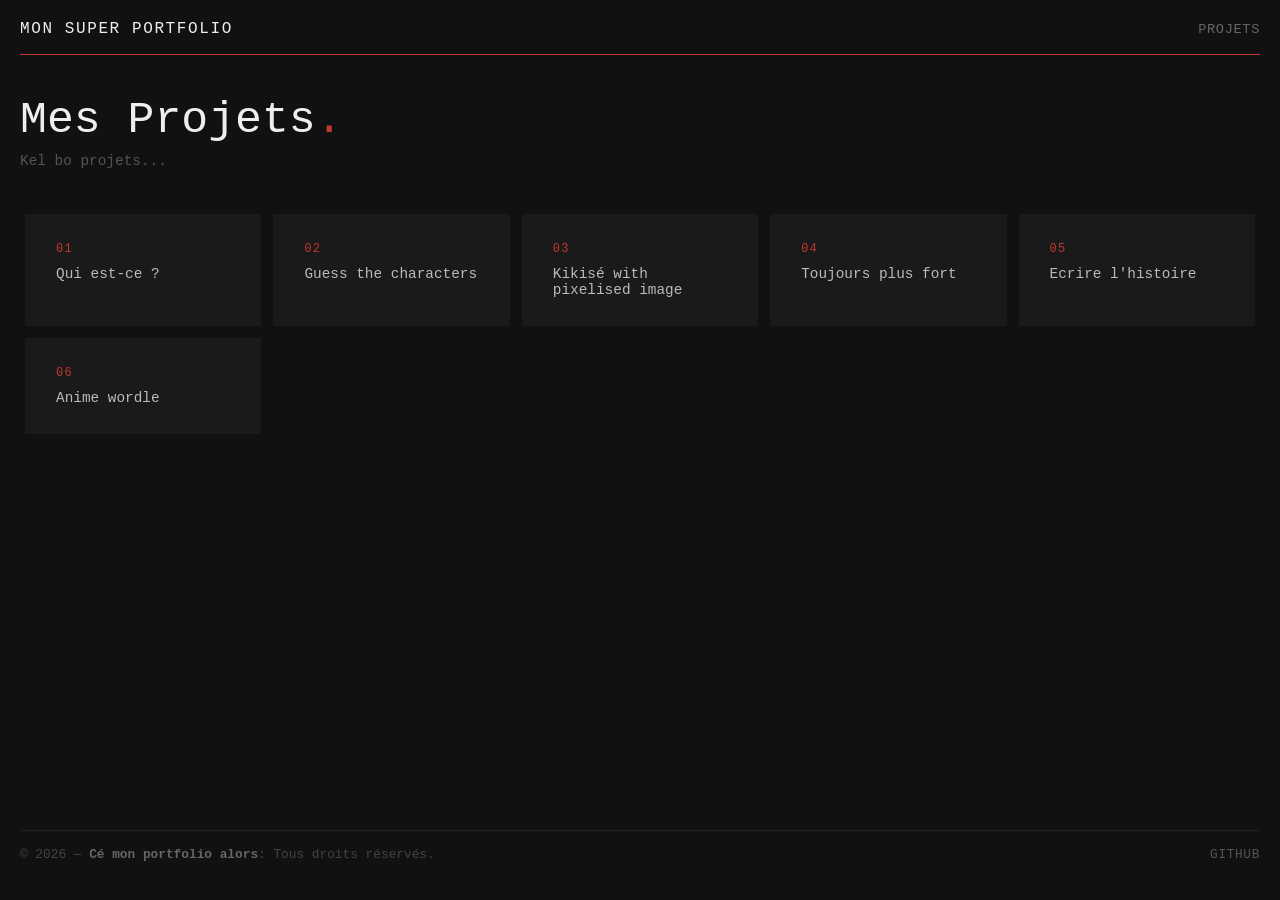
<file: index.html>
<!DOCTYPE html>
<html lang="fr">
<head>
    <meta charset="UTF-8">
    <meta name="viewport" content="width=device-width, initial-scale=1.0">
    <title>PORTFOLIO</title>
    <link rel="stylesheet" href="style.css">
    <link rel="icon" href="../images/icon.webp">
</head>
<body>

    <!-- HEADER -->
    <header>
        <a href="#" class="header-logo">Mon SUPER portfolio</a>
        <nav>
            <a href="#">Projets</a>
        </nav>
    </header>

    <!-- CONTENU PRINCIPAL -->
    <main>
        <h1 class="page-title">Mes Projets<span class="dot">.</span></h1>
        <p class="page-subtitle">Kel bo projets...</p>

        <div class="projets-grid">

            <!-- ICI APPARAÎTRONT TES SUPERS PROJETS -->
             <div class="projet" id="qui-est-ce">
                <div class="projet-num">01</div>
                <p>Qui est-ce ?</p>
            </div>
            
            <div class="projet" id="guess-the-character">
                <div class="projet-num">02</div>
                <p>Guess the characters</p>
            </div>

            <div class="projet" id="kikise-with-pixelised-image">
                <div class="projet-num">03</div>
                <p>Kikisé with pixelised image</p>
            </div>

            <div class="projet" id="toujours-plus-fort">
                <div class="projet-num">04</div>
                <p>Toujours plus fort</p>
            </div>

            <div class="projet" id="histoire">
                <div class="projet-num">05</div>
                <p>Ecrire l'histoire</p>
            </div>

            <div class="projet" id="wordle">
                <div class="projet-num">06</div>
                <p>Anime wordle</p>
            </div>


        </div>
    </main>

    <!-- FOOTER -->
    <footer>
        <p class="footer-copy">&copy; 2026 — <strong>Cé mon portfolio alors</strong>: Tous droits réservés.</p>
        <div class="footer-links">
            <a href="https://github.com/SpeedPesto">GitHub</a>
        </div>
    </footer>

    <script src="script.js"></script>

</body>
</html>
</file>
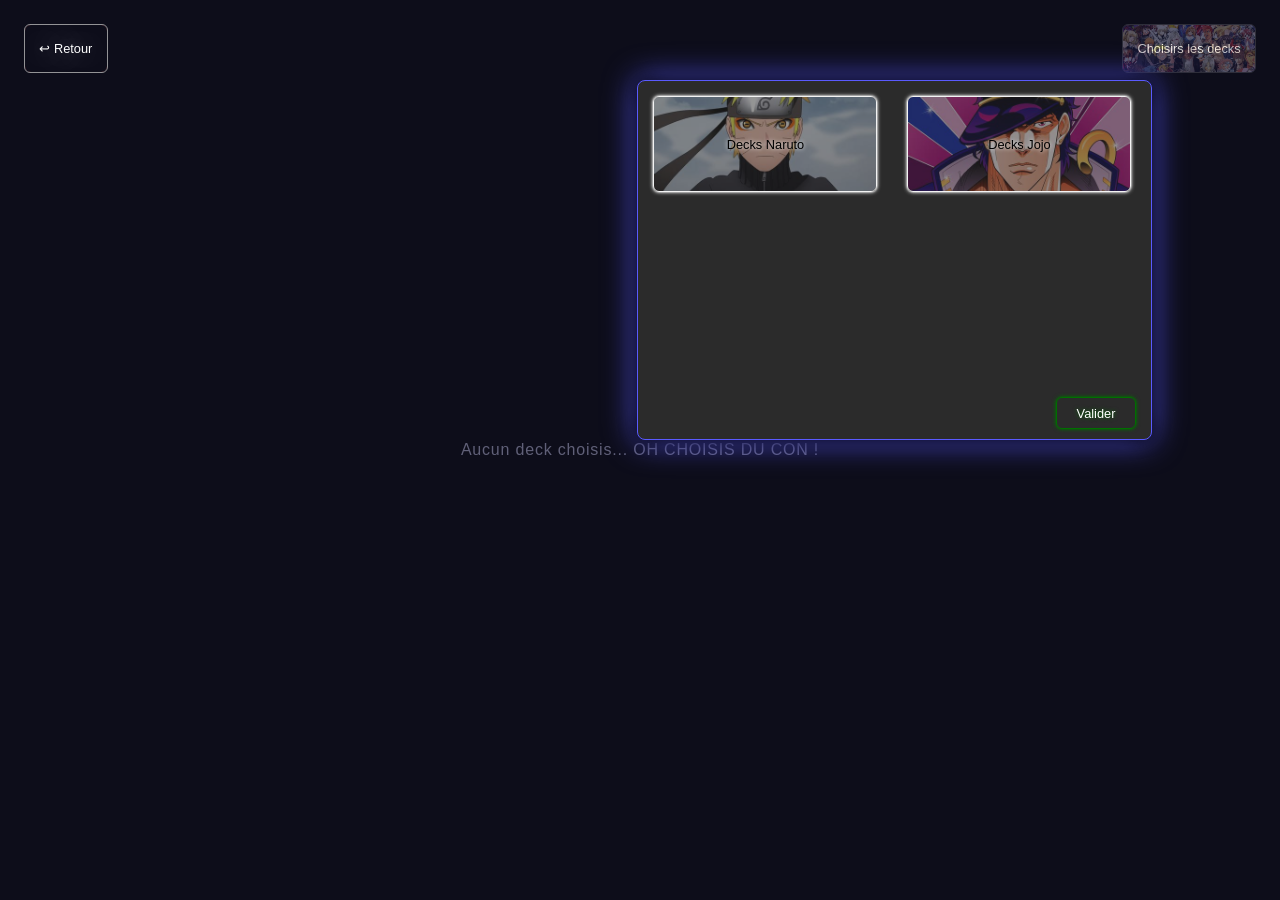
<file: anime wordle/index.html>
<!DOCTYPE html>
<html lang="fr">
<head>
    <meta charset="UTF-8">
    <meta name="viewport" content="width=device-width, initial-scale=1.0">
    <title>Anime wordle</title>
    <link rel="stylesheet" href="style.css">
    <link rel="stylesheet" href="../communs_styles/back_style.css">
    <link rel="stylesheet" href="../communs_styles/decks_style.css">
    <link rel="stylesheet" href="../communs_styles/loader.css">
    <link rel="stylesheet" href="../communs_styles/rules_reveal_refresh.css">
</head>
<body>

    <!----------------BACK----------------->
    <button id="back">↩ Retour</button>
    <!----------------BACK----------------->

    <!----------------DECKS----------------->
    <button id="decks">Choisirs les decks</button>

    <div id="deck-container">
        <button id="naruto-decks">Decks Naruto</button>
        <button id="jojo-decks">Decks Jojo</button>

        <button id="validate">Valider</button>

         <!--PERSONNAGES DE NARUTO-->
        <button id="naruto-classic" class="character">Classics Characters</button>
        <button id="naruto-7epeistes" class="character">7 épéistes Characters</button>
        <button id="naruto-pain" class="character">Pain Characters</button>
        <button id="naruto-bidjus-et-invocations" class="character">Bidju & Invocation</button>
        <button id="naruto-quator" class="character">Quator Characters</button>

        <!--PERSONNAGES DE JOJO-->
        <button id="jojo-characters" class="character">Personnages</button>
        <button id="jojo-stands" class="character">Stands</button>

        <button id="retour" class="retour">✘</button>
    </div>
    <!----------------DECKS----------------->


    <div id="game-board">

        <!--REVEAL BUTTON-->
        <button id="reveal-btn">reveal</button>
        <!--REVEAL BUTTON-->

        <!--RULES BUTTON-->
        <button id="rules-btn">règles</button>
        <div id="rules-container">
            <h2>Règles du jeu :</h2>
            <p></p>

            <p>Le but est de deviner le bon personnage</p>
            <p>tu écris le nom d'un personnage et ça te renvoie le nombre de lettres: bien placés, mal placés ou incorrects.</p>
            <p>tu as 6 essais pour trouver le personnage</p>

            <span>tellement cool le jeu qu'il propose des règles :)</span>
        </div>
        <!--RULES BUTTON-->

        <!--REFRESH BUTTON-->
        <button id="refresh-btn">refresh</button>
        <!--REFRESH BUTTON-->


        <div id="world-container">

        </div>

        <div id="keyboard-container">
            <button id="a" class="keyboard-button">A</button>
            <button id="z" class="keyboard-button">Z</button>
            <button id="e" class="keyboard-button">E</button>
            <button id="r" class="keyboard-button">R</button>
            <button id="t" class="keyboard-button">T</button>
            <button id="y" class="keyboard-button">Y</button>
            <button id="u" class="keyboard-button">U</button>
            <button id="i" class="keyboard-button">I</button>
            <button id="o" class="keyboard-button">O</button>
            <button id="p" class="keyboard-button">P</button>
            <button id="q" class="keyboard-button">Q</button>
            <button id="s" class="keyboard-button">S</button>
            <button id="d" class="keyboard-button">D</button>
            <button id="f" class="keyboard-button">F</button>
            <button id="g" class="keyboard-button">G</button>
            <button id="h" class="keyboard-button">H</button>
            <button id="j" class="keyboard-button">J</button>
            <button id="k" class="keyboard-button">K</button>
            <button id="l" class="keyboard-button">L</button>
            <button id="m" class="keyboard-button">M</button>
            <button id="w" class="keyboard-button">W</button>
            <button id="x" class="keyboard-button">X</button>

            <button id="space" class="keyboard-button">Space</button>
            <button id="enter" class="keyboard-button">Enter</button>
            <button id="c" class="keyboard-button">C</button>
            <button id="v" class="keyboard-button">V</button>
            <button id="b" class="keyboard-button">B</button>
            <button id="n" class="keyboard-button">N</button>
            <button id="backspace" class="keyboard-button">Backspace</button>
        </div>
    </div>

    <script src="../anime_characters/characters_loader.js"></script>
    <script src="script.js"></script>
    <script src="../communs_scripts/decks.js"></script>
    <script src="../communs_scripts/back.js"></script>
    <script src="../communs_scripts/rules_reveal_refresh.js"></script>
</body>
</html>
</file>
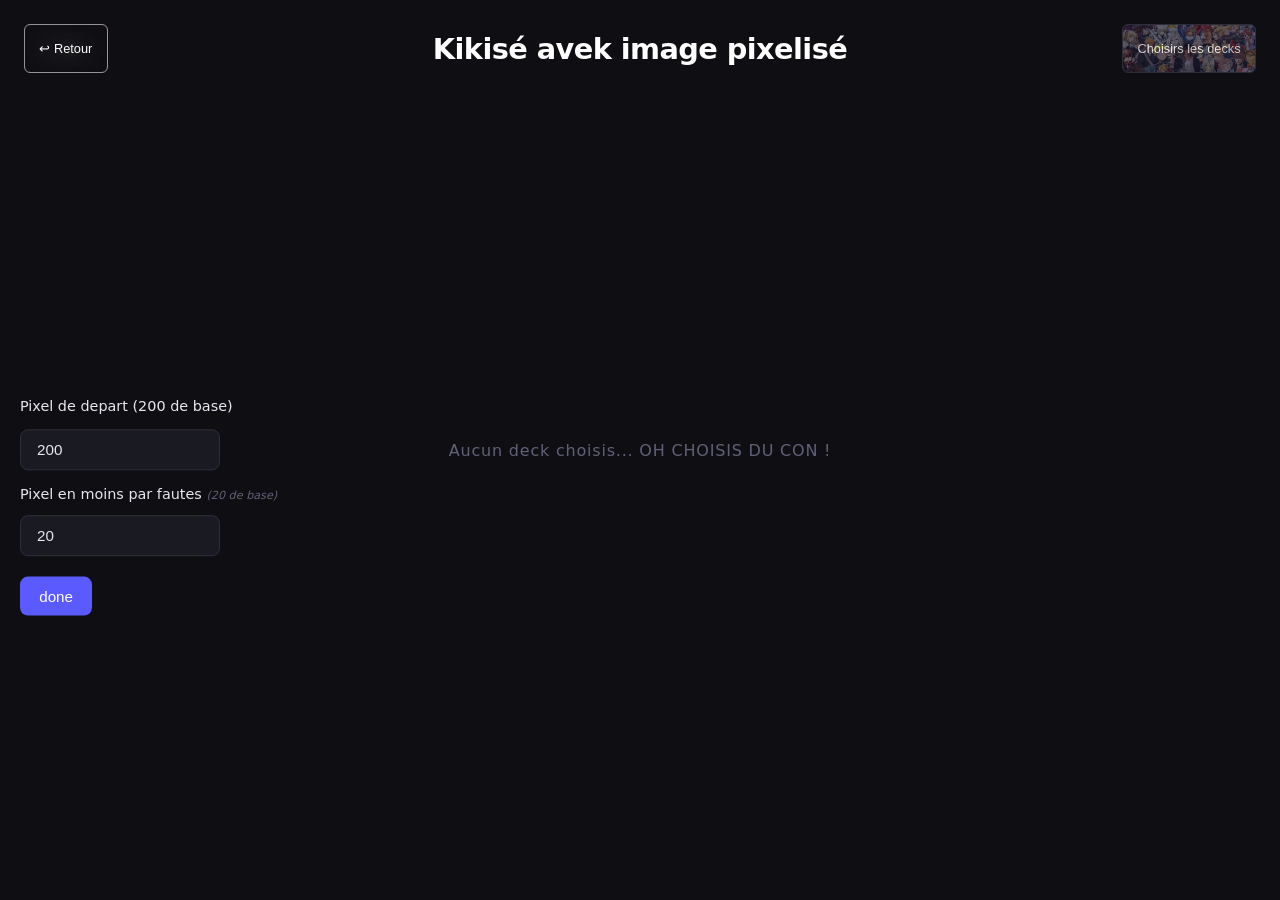
<file: guess the character with pixelised image/index.html>
<!DOCTYPE html>
<html lang="fr">
<head>
    <meta charset="UTF-8">
    <meta name="viewport" content="width=device-width, initial-scale=1.0">
    <title>Document</title>
    <link rel="stylesheet" href="style.css">
    <link rel="stylesheet" href="../communs_styles/back_style.css">
    <link rel="stylesheet" href="../communs_styles/decks_style.css">
    <link rel="stylesheet" href="../communs_styles/loader.css">
</head>
<body>
    <h1>Kikisé avek image pixelisé</h1>

    <!----------------BACK----------------->
    <button id="back">↩ Retour</button>
    <!----------------BACK----------------->

    <!----------------DECKS----------------->
    <button id="decks">Choisirs les decks</button>

    <div id="deck-container">
        <button id="naruto-decks">Decks Naruto</button>
        <button id="jojo-decks">Decks Jojo</button>

        <button id="validate">Valider</button>

         <!--PERSONNAGES DE NARUTO-->
        <button id="naruto-classic" class="character">Classics Characters</button>
        <button id="naruto-7epeistes" class="character">7 épéistes Characters</button>
        <button id="naruto-pain" class="character">Pain Characters</button>
        <button id="naruto-bidjus-et-invocations" class="character">Bidju & Invocation</button>
        <button id="naruto-quator" class="character">Quator Characters</button>

        <!--PERSONNAGES DE JOJO-->
        <button id="jojo-characters" class="character">Personnages</button>
        <button id="jojo-stands" class="character">Stands</button>

        <button id="retour" class="retour">✘</button>
    </div>
    <!----------------DECKS----------------->

    <p id="start-pixel-p">Pixel de depart <span>(200 de base)</span class="info"></p>
    <input id="start-pixel-input" type="number" min="1" max="500" value="200">
    <p id="pixel-per-fautes-p">Pixel en moins par fautes <span class="info">(20 de base)</span></p>
    <input id="pixel-per-fautes-input" type="number" min="1" max="100" value="20">
    <button id="done">done</button>

    <div id="game-board">

        <button id="refresh-button">refresh</button> <!--Genere un nouveau personnage-->

        <div id="image-container">
            <img alt="" id="pixelated-image">

            <div class="guess-row">
                <div id="autocomplete-section">
                    <input type="text" id="guess-input" placeholder="Devinez le personnage..." autocomplete="off">
                    <div id="dd"></div>
                </div>
                <button id="guess-button">Devinez</button>
            </div>
        </div>

        <div id="result">
            <!--ici apparaitra l'historique des devinettes-->
            <h1 id="historique-title">Historique des devinettes | attemps : 0</h1>

            <div id="historique-container"></div>
        </div>
    </div>

    <script src="../communs_scripts/back.js"></script>
    <script src="../anime_characters/characters_loader.js"></script>
    <script src="script.js"></script>
    <script src="../communs_scripts/decks.js"></script>
</body>
</html>
</file>
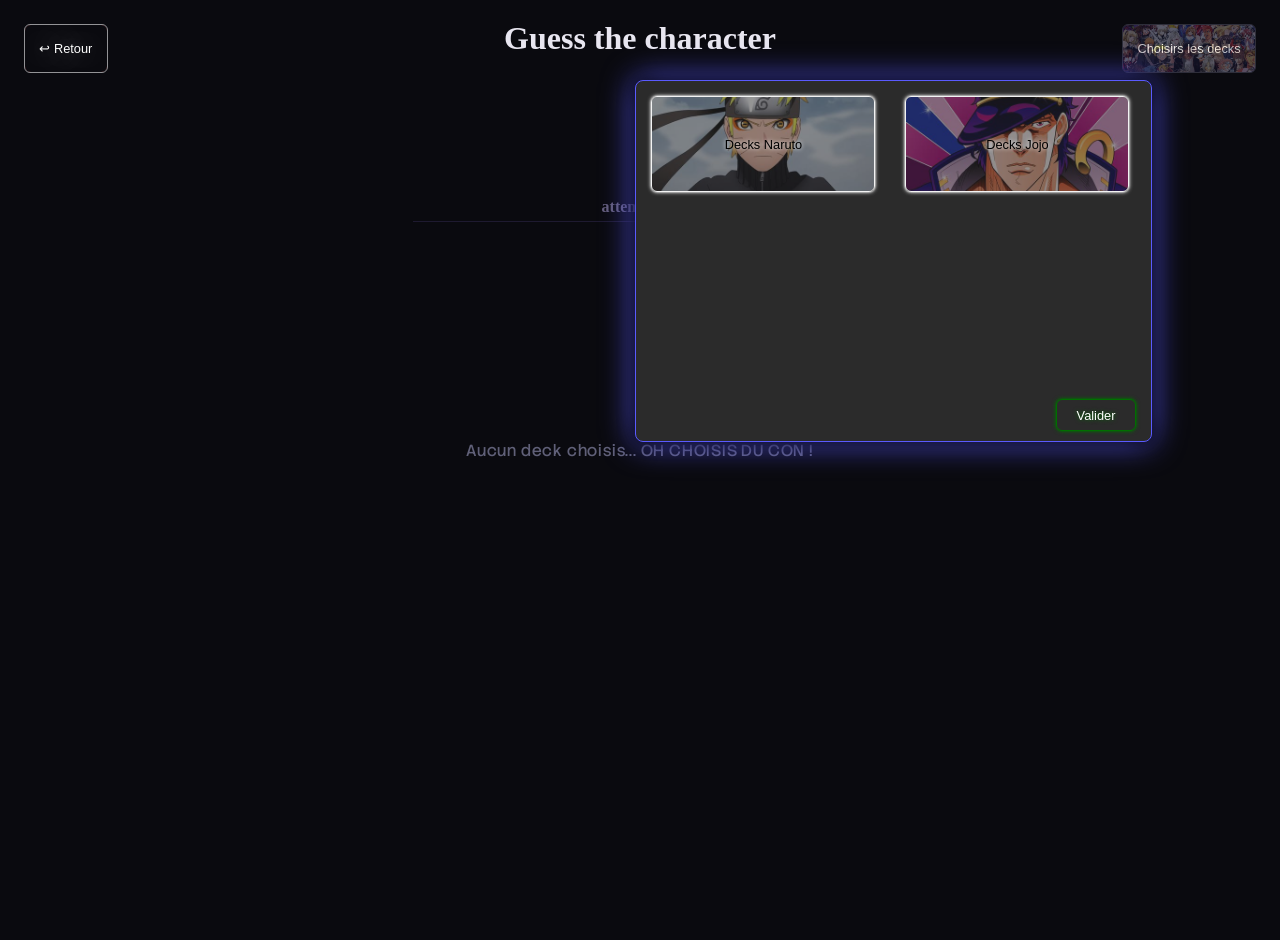
<file: guess the character/index.html>
<!DOCTYPE html>
<html lang="fr">
<head>
  <meta charset="UTF-8">
  <title>Guess the character</title>
  <link rel="stylesheet" href="style.css">
  <link rel="stylesheet" href="../communs_styles/back_style.css">
  <link rel="stylesheet" href="../communs_styles/decks_style.css">
  <link rel="stylesheet" href="../communs_styles/loader.css">
  <link rel="stylesheet" href="../communs_styles/rules_reveal_refresh.css">
</head>
<body>

  <h1>Guess the character</h1>

  <!----------------BACK----------------->
    <button id="back">↩ Retour</button>
    <!----------------BACK----------------->

    <!----------------DECKS----------------->
    <button id="decks">Choisirs les decks</button>

    <div id="deck-container">
        <button id="naruto-decks">Decks Naruto</button>
        <button id="jojo-decks">Decks Jojo</button>

        <button id="validate">Valider</button>

         <!--PERSONNAGES DE NARUTO-->
        <button id="naruto-classic" class="character">Classics Characters</button>
        <button id="naruto-7epeistes" class="character">7 épéistes Characters</button>
        <button id="naruto-pain" class="character">Pain Characters</button>
        <button id="naruto-bidjus-et-invocations" class="character">Bidju & Invocation</button>
        <button id="naruto-quator" class="character">Quator Characters</button>

        <!--PERSONNAGES DE JOJO-->
        <button id="jojo-characters" class="character">Personnages</button>
        <button id="jojo-stands" class="character">Stands</button>

        <button id="retour" class="retour">✘</button>
    </div>
    <!----------------DECKS----------------->

  <div id="game-board">

    <!--REVEAL BUTTON-->
    <button id="reveal-btn">reveal</button>
    <!--REVEAL BUTTON-->

    <!--RULES BUTTON-->
    <button id="rules-btn">règles</button>
    <div id="rules-container">
      <h2>Règles du jeu :</h2>
      <p></p>

      <p>Le but est de deviner le bon perso</p>
      <p>Tu proposes un personnage et ça te renvoie des couleurs pour t’aider à trouver le bon.</p>

      <p>Règles des couleurs :</p>

      <p>🟧 Orange : au moins une information est correcte (mais pas tout est juste)</p>
      <p>🟥 Rouge : aucune information n’est correcte</p>
      <p>🟩 Vert : information totalement correcte</p>
      <p>🟦 Bleu : la valeur est trop basse</p>
      <p>(yapadémojisrose) Rose : la valeur est trop haute</p>

      <span>tellement cool le jeu qu'il propose des règles :)</span>
    </div>
    <!--RULES BUTTON-->

    <!--REFRESH BUTTON-->
    <button id="refresh-btn">refresh</button>
    <!--REFRESH BUTTON-->

    <div id="input-section">


      <div id="autocomplete-section">
        <input type="text" id="character-input" placeholder="Entrez le nom du personnage..." autocomplete="off">
        <div id="dd"></div>
      </div>


      <button id="submit-btn">Soumettre</button>

      
    </div>

  </div>

  <h1 id="attemps">attempts: 0</h1>

  <div id="submit-characters">
      <!-- Les personnages soumis par les utilisateurs seront affichés ici -->
  </div>

  <script src="../anime_characters/characters_loader.js"></script>
  <script src="script.js"></script>
  <script src="../communs_scripts/decks.js"></script>
  <script src="../communs_scripts/back.js"></script>
  <script src="../communs_scripts/rules_reveal_refresh.js"></script>
</body>
</html>
</file>
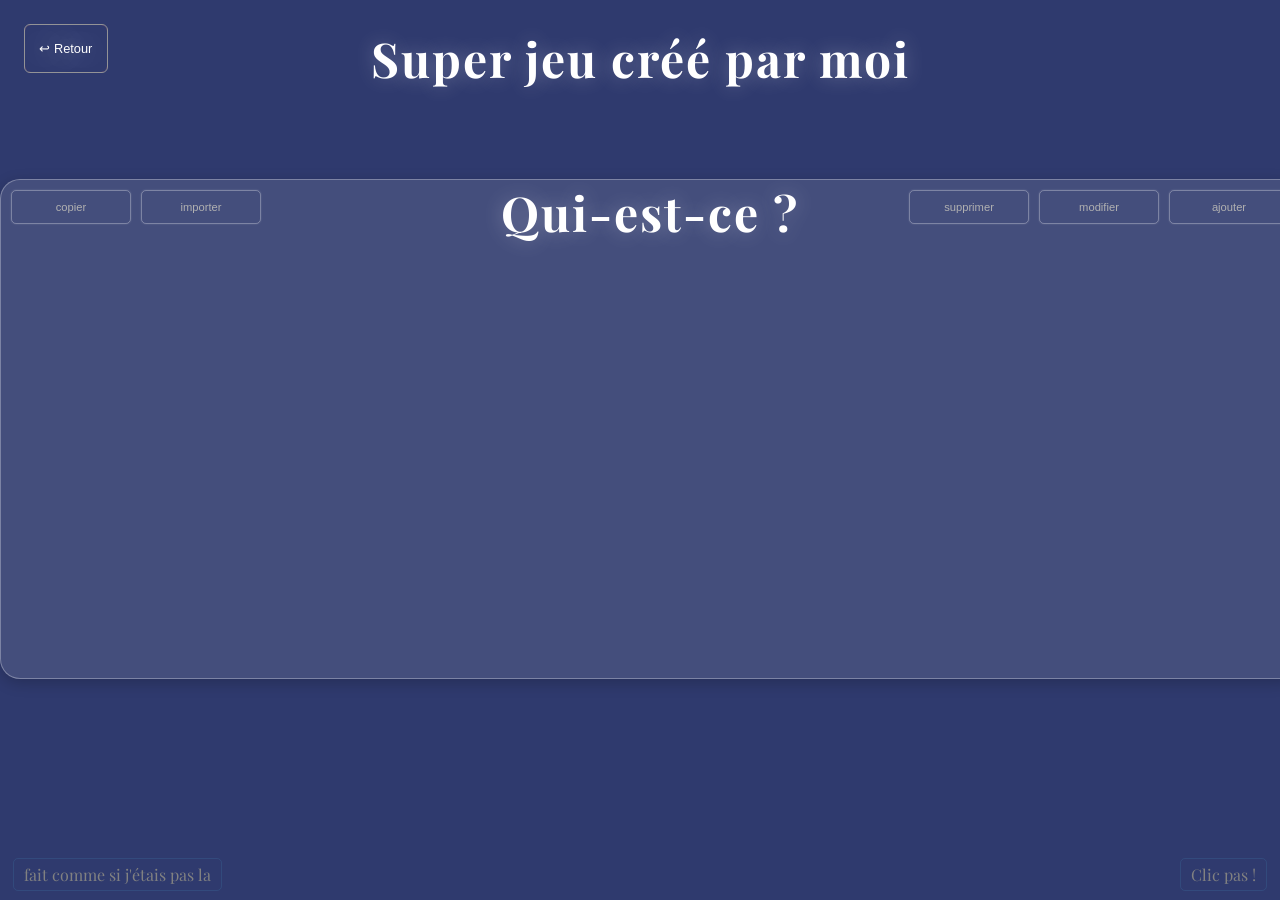
<file: qui-est-ce/index.html>
<!DOCTYPE html>
<html lang="fr">
<head>
    <meta charset="UTF-8">
    <meta name="viewport" content="width=device-width, initial-scale=1.0">
    <title>Qui-est-ce ?</title>
    <link rel="stylesheet" href="style.css">
    <link rel="stylesheet" href="../communs_styles/back_style.css">
</head>
<body>
    <h1 id="h1">Super jeu créé par moi</h1>
    <a id="clic" href="https://cornhub.website/">Clic pas !</a>
    <a id="fait" href="https://www.youtube.com/watch?v=dQw4w9WgXcQ&pp=ygUIcmlja3JvbGw%3D">fait comme si j'étais pas la</a>

    <!----------------BACK----------------->
    <button id="back">↩ Retour</button>
    <!----------------BACK----------------->

    <div id="container">
        <input type="file" id="imageInput" accept="image/*" multiple style="display: none;">
        <button class="mod" id="ajouter"> <p>ajouter</p> </button>
        <button class="mod" id="modifier"> <p>modifier</p> </button>

        <button class="mod" id="supprimer"> <p>supprimer</p> </button>

        <button class="mod" id="copier"> <p>copier</p> </button>
        <button class="mod" id="importer"> <p>importer</p> </button>

        <h1 id="title">Qui-est-ce ?</h1>

        <div id="cards">
            <!-- Les cartes seront générées ici -->
        </div>

    </div>

    <script src="../communs_scripts/back.js"></script>
    <script src="scipt.js"></script>
</body>
</html>
</file>
<file: style.css>
* {
    margin: 0;
    padding: 0;
    box-sizing: border-box;
}

body {
    font-family: 'Courier New', monospace;
    background: #111;
    min-height: 100vh;
    color: #eee;
    padding: 20px;
}

main {
    height: 75vh;
}

header {
    display: flex;
    justify-content: space-between;
    align-items: center;
    padding-bottom: 16px;
    border-bottom: 1px solid #c0392b;
    margin-bottom: 40px;
}

.header-logo {
    color: #eee;
    text-decoration: none;
    font-size: 1rem;
    letter-spacing: 0.1em;
    text-transform: uppercase;
}

nav {
    display: flex;
    gap: 24px;
}

nav a {
    color: #666;
    text-decoration: none;
    font-size: 0.85rem;
    text-transform: uppercase;
    letter-spacing: 0.05em;
    transition: color 0.2s;
}

nav a:hover { color: #c0392b; }

.nav-contact { color: #c0392b !important; }

.page-title {
    font-size: 2.8rem;
    font-weight: normal;
    color: #eee;
    margin-bottom: 8px;
}

.dot { color: #c0392b; }

.page-subtitle {
    color: #555;
    font-size: 0.9rem;
    margin-bottom: 40px;
}

.projets-grid {
    display: grid;
    grid-template-columns: repeat(auto-fill, minmax(240px, 1fr));
    gap: 2px;
}

.projet {
    background: #1a1a1a;
    padding: 28px;
    margin: 5px;
    border-left: 3px solid transparent;
    transition: border-color 0.2s, background 0.2s;
    cursor: pointer;
}

.projet:hover {
    border-left-color: #c0392b;
    background: #1e1e1e;
}

.projet-num {
    font-size: 0.75rem;
    color: #c0392b;
    letter-spacing: 0.1em;
    margin-bottom: 10px;
}

.projet p { color: #bbb; font-size: 0.9rem; }

footer {
    margin-top: 60px;
    padding-top: 16px;
    border-top: 1px solid #222;
    display: flex;
    justify-content: space-between;
    align-items: center;
    flex-wrap: wrap;
    gap: 12px;
}

.footer-copy { color: #444; font-size: 0.8rem; }
.footer-copy strong { color: #666; }

.footer-links { display: flex; gap: 20px; }

.footer-links a {
    color: #555;
    text-decoration: none;
    font-size: 0.8rem;
    text-transform: uppercase;
    letter-spacing: 0.05em;
    transition: color 0.2s;
}

.footer-links a:hover { color: #c0392b; }

.footer-pulse {
    display: flex;
    align-items: center;
    gap: 8px;
    font-size: 0.8rem;
    color: #555;
}

.pulse-dot {
    width: 7px;
    height: 7px;
    background: #c0392b;
    border-radius: 50%;
    animation: pulse 2s infinite;
}

@keyframes pulse {
    0%, 100% { opacity: 1; }
    50% { opacity: 0.3; }
}
</file>
<file: anime wordle/style.css>
* {
    margin: 0;
    padding: 0;
    box-sizing: border-box;
}

body {
    font-family: 'Arial', sans-serif;
    background-color: #0D0D1A;
    display: flex;
    flex-direction: column;
    align-items: center;
    justify-content: center;
    min-height: 100vh;
}

#game-board {
    display: flex;
    align-items: center;
    justify-content: center;
    flex-direction: column;
    position: relative;
}

#world-container {
    display: flex;
    flex-direction: column;
    align-items: start;

    margin-bottom: 20px;
    border-radius: 10px;

    padding: 20px;
}

.ligne {
    display: flex;
    flex-direction: row;
    align-items: start;
    gap: 5px;
    margin-bottom: 10px;

    background-color: #cecece00;
}

.character-number {
    width: 60px;
    height: 60px;
    border: 1px solid #e945603a ;
    display: flex;
    align-items: center;
    justify-content: center;
    font-size: 24px;
    font-weight: bold;
    color: #fff;
    border-radius: 10px;
}

.letter-box {
    width: 60px;
    height: 60px;
    border: 1px solid #e945608a ;
    display: flex;
    align-items: center;
    justify-content: center;
    font-size: 24px;
    font-weight: bold;
    color: #fff;
    border-radius: 10px;
    background-color: #1a1a2e69;
    transform: scale(0.95);
}

.letter-box.current {
    border: 2px solid #e94560b6;
    background-color: #1A1A2E;
    transform: scale(1);
}

.letter-box.correct {
    background-color: #4caf4f;
    border: none;
}

.letter-box.misplaced {
    background-color: #b1ae00;
    border: none;
}

.letter-box.false {
    background-color: #6e6e6ec7;
    border: none;
}

.letter-box.good-letter {
    border: 2px solid #e945608a ;
    background-color: #1a1a2e69;
}

#keyboard-container {
    display: flex;
    flex-direction: row;
    align-items: center;
    justify-content: center;
    gap: 10px;
    max-width: 800px;
    flex-wrap: wrap;
}

.keyboard-button {
    width: 60px;
    height: 60px;
    border: 1px solid #e94560b6;
    background-color: #1a1a2e69;
    display: flex;
    align-items: center;
    justify-content: center;
    font-size: 18px;
    font-weight: bold;
    color: #fff;
    border-radius: 5px;
    cursor: pointer;
}

.keyboard-button:hover {
    background-color: #1a1a2e;
}

#space {
    width: 100px;
}

#backspace {
    width: 150px;
}

#enter {
    width: 100px;
}
</file>
<file: communs_styles/back_style.css>
#back {
  background-color: transparent;
  border: 1px solid #939396;
  color: #ffffff;
  font-size: 0.8rem;
  text-shadow: 0 0 32px #ffffff;
  padding: 1rem 0.9rem;
  border-radius: 6px;
  cursor: pointer;
  transition: border-color 0.4s, color 0.3, background-color 0.3s ease, text-shadow 0.2s ease;
  position: absolute;
  top: 1.5rem;
  left: 1.5rem;
  overflow: hidden;
}

#back:hover {
  color: #cf6060;
  border-color: #cf6060;
  text-shadow: 0 0 64px #ffffff;
}

#back::after {
    content: '';
    position: absolute;
    inset: 0;
    border-radius: inherit;
    padding: 1px;
    background: conic-gradient(from 0deg, #ff5a5a var(--angle), transparent var(--angle));
    box-shadow: 0 0 32px #ff5a5a, 0 0 64px #ff5a5a;
    -webkit-mask: linear-gradient(#fff 0 0) content-box, linear-gradient(#fff 0 0);
    -webkit-mask-composite: xor;
    mask-composite: exclude;
    --angle: 0deg;
    z-index: 2;
    transition: none;
}

#back:hover::after {
    animation: draw-border 0.3s linear forwards;
}

@property --angle {
    syntax: '<angle>';
    initial-value: 0deg;
    inherits: false;
}

@keyframes draw-border {
    from { --angle: 0deg; }
    to   { --angle: 360deg; }
}

#back > * {
    position: relative;
    z-index: 3;
}
</file>
<file: communs_styles/decks_style.css>
#decks {
  background-color: #5a5aff1a;
  border: 1px solid #2e2e3a;
  color: #ffffff;
  font-size: 0.8rem;
  text-shadow: 0 0 32px #ffffff;
  padding: 1rem 0.9rem;
  border-radius: 6px;
  cursor: pointer;
  transition: border-color 0.2s, color 0.2s, background-color 0.2s ease, text-shadow 0.2s ease;
  position: absolute;
  top: 1.5rem;
  right: 1.5rem;
  overflow: hidden;
}

#decks::before {
    content: '';
    position: absolute;
    inset: 0;
    background: url('../images/deck.jpg') no-repeat center center / cover;
    opacity: 0.3;
    z-index: 0;
}

#decks::after {
    content: '';
    position: absolute;
    inset: 0;
    border-radius: inherit;
    padding: 1px;
    background: conic-gradient(from 0deg, #5a5aff var(--angle), transparent var(--angle));
    box-shadow: 0 0 32px #5a5aff, 0 0 64px #5a5aff;
    -webkit-mask: linear-gradient(#fff 0 0) content-box, linear-gradient(#fff 0 0);
    -webkit-mask-composite: xor;
    mask-composite: exclude;
    --angle: 0deg;
    z-index: 2;
    transition: none;
}

#decks:hover::after {
    animation: draw-border 0.3s linear forwards;
}

@property --angle {
    syntax: '<angle>';
    initial-value: 0deg;
    inherits: false;
}

@keyframes draw-border {
    from { --angle: 0deg; }
    to   { --angle: 360deg; }
}

#decks > * {
    position: relative;
    z-index: 3;
}

.deckShow {
    filter: blur(4px) brightness(0.5);
}

#deck-container {
    width: 40.2%;
    height: 40%;
    position: absolute;
    top: 5rem;
    right: 10%;
    background-color: #2b2b2b;
    z-index: 1;
    border: 1px solid #5a5aff;
    box-shadow: 0 0 16px #000000, 0 0 32px #5a5aff;
    border-radius: 8px;
    display: flex;
    flex-wrap: wrap;
    flex-direction: row;
    justify-content: start;
    align-items: start;
    visibility: hidden;
    opacity: 0;
    transform: translateY(-20px);

    transition: opacity 0.3s ease, transform 0.2s ease, visibility 0.3s ease;
}

#deck-container.show {
    visibility: visible;
    opacity: 1;
    transform: translateY(0);
}
    
#deck-container button {
    background-color: transparent;
    position: relative;
    margin: 15px;
    width: 14rem;
    height: 6rem;
    overflow: hidden;
    cursor: pointer;
    font-size: 0.8rem;
    border: 1px solid #f3f3f3;
    border-radius: 6px;
    color: #000000;
    text-shadow: 0 0 4px rgb(255, 255, 255);
    box-shadow: 0 0 2px #ffffff, 0 0 4px #ffffff;

    transition: border-color 0.2s, color 0.2s, background-color 0.2s ease, text-shadow 0.2s ease, transform 0.2s ease, box-shadow 0.2s ease;
}

#deck-container button:hover {
    background-color: #5a5aff1a;
    border-color: #5a5aff;
    color: #ffffff;
    text-shadow: 0 0 32px #ffffff;
    transform: scale(1.05) translateY(-2px);
    box-shadow: 0 0 4px #5a5aff, 0 0 8px #5a5aff;
}

#deck-container #validate {
    position: absolute;
    bottom: -5px;
    right: 0;
    width: 5rem;
    height: 2rem;
    border-color: #007000;
    color: #ffffff;
    text-shadow: 0 0 4px rgb(0, 112, 0);
    box-shadow: 0 0 2px #007000, 0 0 4px #007000;
}

#deck-container #validate:hover {
    background-color: #0070001a;
    border-color: #007000;
    color: #00ff00;
    text-shadow: 0 0 32px #00ff00;
    box-shadow: 0 0 4px #007000, 0 0 8px #007000;
}

#naruto-decks::before {
    content: '';
    position: absolute;
    inset: 0;
    background: url('../images/Naruto_Deck.jpg') no-repeat center center / cover;
    opacity: 0.5;
    z-index: -1;
}

#jojo-decks::before {
    content: '';
    position: absolute;
    inset: 0;
    background: url('../images/Jojo_Deck.jpg') no-repeat center center / cover;
    opacity: 0.5;
    z-index: -1;
}

#deck-container button.character {
    background-color: transparent;
    position: relative;
    top: 5%;
    margin: 15px;
    width: 6rem;
    height: 80%;
    overflow: hidden;
    cursor: pointer;
    font-size: 0.8rem;
    border: 1px solid #757575;
    border-radius: 6px;
    color: #000000;
    text-shadow: 0 0 4px rgb(255, 255, 255);
    box-shadow: 0 0 2px #727272, 0 0 4px #727272;
    transition: border-color 0.2s, color 0.2s, background-color 0.2s ease, text-shadow 0.2s ease, transform 0.2s ease, box-shadow 0.2s ease;
}

#deck-container button.character::before {
    content: '';
    position: absolute;
    inset: 0;
    background: var(--bg-image) no-repeat center center / cover;
    opacity: 0.5;
    z-index: -1;
}

#deck-container button.character.active {
    background-color: #44e2441a;
    border-color: #26b445;
    color: #ffffff;
    text-shadow: 0 0 32px #ffffff;
    transform: scale(1.05);
    box-shadow: 0 0 4px #26b445, 0 0 8px #26b445;
}

#deck-container button.retour {
    background-color: transparent;
    position: absolute;
    top: 0;
    right: 0;
    margin: 15px;
    width: 5rem;
    height: 2rem;
    overflow: hidden;
    cursor: pointer;
    font-size: 0.8rem;
    border: 1px solid #700000;
    border-radius: 6px;
    color: #b32525;
    text-shadow: 0 0 4px rgb(255, 0, 0);
    box-shadow: 0 0 2px #700000, 0 0 4px #700000;

    transition: border-color 0.2s, color 0.2s, background-color 0.2s ease, text-shadow 0.2s ease, transform 0.2s ease, box-shadow 0.2s ease;
}

#deck-container button.hide {
    display: none;
}

#deck-container button.retour:hover {
    background-color: #7000001a;
    border-color: #700000;
    color: #ff0000;
    text-shadow: 0 0 32px #ff0000;
    box-shadow: 0 0 4px #700000, 0 0 8px #700000;
}
</file>
<file: communs_styles/loader.css>
#loader {
  position: fixed;
  inset: 0;
  display: flex;
  align-items: center;
  justify-content: center;
  font-size: 1rem;
  color: #606078;
  letter-spacing: 0.05em;
}
</file>
<file: communs_styles/rules_reveal_refresh.css>
#refresh-btn {
    background: transparent;
    border: 1px solid #2e2e3a;
    color: #9090a8;
    font-size: 0.8rem;
    padding: 0.4rem 0.9rem;
    border-radius: 6px;
    cursor: pointer;
    transition: border-color 0.2s, color 0.2s;
    position: absolute;
    top: -40px;
    right: 7px;
}

#refresh-btn:hover {
    border-color: #5a5870;
    color: #e8e6f0;
}

#rules-btn {
    background: transparent;
    border: 1px solid #2e2e3a;
    color: #9090a8;
    font-size: 0.8rem;
    padding: 0.4rem 0.9rem;
    border-radius: 6px;
    cursor: pointer;
    transition: border-color 0.2s, color 0.2s;
    position: absolute;
    top: -40px;
    left: 7px;
}

#rules-btn:hover {
    border-color: #5a5870;
    color: #e8e6f0;
}

#reveal-btn {
    background: transparent;
    border: 1px solid #2e2e3a;
    color: #9090a8;
    font-size: 0.8rem;
    padding: 0.4rem 0.9rem;
    border-radius: 6px;
    cursor: pointer;
    transition: border-color 0.2s, color 0.2s;
    position: absolute;
    top: -40px;
    right: 85px;
}

#reveal-btn:hover {
    border-color: #5a5870;
    color: #e8e6f0;
}

#rules-container {
    position: absolute;
    top: 100px;
    right: 50%;
    background-color: #1a1a24;
    color: #e8e6f0;
    padding: 20px;
    border-radius: 10px;
    border: 1px solid rgba(120, 100, 200, 0.3);
    box-shadow: 0 8px 24px rgb(0, 0, 0), 0 0 0 3px rgba(120, 100, 200, 0.12), 0 0 0 1px rgba(120, 100, 200, 0.2);
    width: 300px;
    text-align: left;
    visibility: hidden;
    opacity: 0;
    transform: translateY(-10px);
    z-index: 10;

    transition: visibility 0.2s ease, opacity 0.2s ease, transform 0.2s ease;
}

#rules-container p {
    margin-bottom: 10px;
    font-size: 14px;
    font-family: 'Segoe UI', sans-serif;
}

#rules-container h2 {
    margin-bottom: 20px;
    font-family: 'Playfair Display', serif;
}

#rules-container span {
    color: #ffffff48;
    font-style: Italic;
    font-size: 10px;
    font-family: 'Segoe UI', sans-serif;
}

#rules-container.show {
    visibility: visible;
    opacity: 1;
    transform: translateY(0);
    transform: translateX(50%);
}
</file>
<file: guess the character with pixelised image/style.css>
*, *::before, *::after {
  box-sizing: border-box;
  margin: 0;
  padding: 0;
}

body {
  font-family: system-ui, -apple-system, sans-serif;
  background: #0f0f13;
  color: #e8e6f0;
  min-height: 100vh;
  display: flex;
  flex-direction: column;
  align-items: center;
  padding: 2rem 1rem;
}

h1 {
  font-size: 1.8rem;
  font-weight: 600;
  letter-spacing: -0.02em;
  color: #fff;
  margin-bottom: 2rem;
  text-align: center;
}

#game-board {
  width: 100%;
  max-width: 520px;
  display: flex;
  flex-direction: column;
  gap: 1.5rem;
}

#refresh-button {
  align-self: flex-end;
  background: transparent;
  border: 1px solid #2e2e3a;
  color: #9090a8;
  font-size: 0.8rem;
  padding: 0.4rem 0.9rem;
  border-radius: 6px;
  cursor: pointer;
  transition: border-color 0.2s, color 0.2s;
}

#refresh-button:hover {
  border-color: #5a5aff;
  color: #a0a0ff;
}

#image-container {
  display: flex;
  flex-direction: column;
  gap: 0.75rem;
}

#pixelated-image {
  width: 100%;
  aspect-ratio: 1;
  border-radius: 12px;
  border: 1px solid #2a2a36;
  background: #1a1a22;
  object-fit: cover;
  image-rendering: pixelated;
  image-rendering: crisp-edges;
  box-shadow: 0 0 0 1px #1a1a2a, 0 8px 32px rgba(90, 90, 255, 0.08);
  display: block;
}

.guess-row {
  display: flex;
  gap: 0.5rem;
}

#guess-input {
  width: 100%;
  flex: 1;
  background: #1a1a22;
  border: 1px solid #2e2e3a;
  border-radius: 8px;
  color: #e8e6f0;
  font-size: 0.95rem;
  padding: 0.7rem 1rem;
  outline: none;
  transition: border-color 0.2s, box-shadow 0.2s;
}

#guess-input::placeholder {
  color: #555568;
}

#guess-input:focus {
  border-color: #5a5aff;
  box-shadow: 0 0 0 3px rgba(90, 90, 255, 0.12);
}

#guess-button {
  background: #5a5aff;
  border: none;
  border-radius: 8px;
  color: #fff;
  font-size: 0.95rem;
  font-weight: 500;
  padding: 0.7rem 1.2rem;
  cursor: pointer;
  white-space: nowrap;
  transition: background 0.2s, transform 0.1s, box-shadow 0.2s;
}

#guess-button:hover {
  background: #4848e0;
  box-shadow: 0 0 16px rgba(90, 90, 255, 0.3);
}

#guess-button:active {
  transform: scale(0.97);
  box-shadow: none;
}

#result {
  border-top: 1px solid #1e1e28;
  padding-top: 1.5rem;
}

#result h1 {
  font-size: 0.75rem;
  font-weight: 500;
  color: #606078;
  margin-bottom: 1rem;
  text-transform: uppercase;
  letter-spacing: 0.08em;
}

.guess {
  display: flex;
  align-items: center;
  gap: 0.75rem;
  padding: 0.6rem 0.75rem;
  border-radius: 8px;
  background: #1a1a22;
  border: 1px solid #1e1e28;
  margin-bottom: 0.5rem;
  transition: border-color 0.2s;
}

.guess:hover {
  border-color: #2e2e3a;
}

.guess p {
  font-size: 0.9rem;
  color: #c0bedd;
  flex: 1;
}

.guess img {
  width: 40px;
  height: 40px;
  border-radius: 6px;
  object-fit: cover;
  image-rendering: pixelated;
  image-rendering: crisp-edges;
  flex-shrink: 0;
}

#autocomplete-section {
  flex: 1;
  position: relative;
}

#dd {
  position: absolute;
  top: calc(100% + 4px);
  left: 0;
  right: 0;
  background: #1a1a22;
  border: 1px solid #2e2e3a;
  border-radius: 8px;
  list-style: none;
  max-height: 200px;
  overflow-y: auto;
  z-index: 100;
  box-shadow: 0 8px 24px rgba(0, 0, 0, 0.4);
  display: none;
}

#dd.show {
  display: block;
}

#dd li {
  padding: 0.6rem 1rem;
  cursor: pointer;
  font-size: 0.9rem;
  color: #c0bedd;
  transition: background 0.15s, color 0.15s;
  border-bottom: 1px solid #1e1e28;
}

#dd li:last-child {
  border-bottom: none;
}

#dd li:first-child {
  border-radius: 8px 8px 0 0;
}

#dd li:last-child {
  border-radius: 0 0 8px 8px;
}

#dd li:hover {
  background: #23233a;
  color: #ffffff;
}

#dd::-webkit-scrollbar {
  width: 4px;
}

#dd::-webkit-scrollbar-track {
  background: transparent;
}

#dd::-webkit-scrollbar-thumb {
  background: #2e2e3a;
  border-radius: 4px;
}

.good_guess {
  border-color: #4caf50;
  background: #1a2e1a;
}

.bad_guess {
  border-color: #f44336;
  background: #2e1a1a;
}

#start-pixel-p {
  position: absolute;
  top: 45%;
  left: 20px;
  transform: translateY(-45%);

  font-size: 0.9rem;
}

#start-pixel-input {
  width: 200px;
  background: #1a1a22;
  border: 1px solid #2e2e3a;
  border-radius: 8px;
  color: #e8e6f0;
  font-size: 0.95rem;
  padding: 0.7rem 1rem;
  outline: none;
  position: absolute;
  left: 20px;
  top: 50%;
  transform: translateY(-50%);

  transition: border-color 0.2s, box-shadow 0.2s;
}

#pixel-per-fautes-p {
  position: absolute;
  top: 55%;
  left: 20px;
  transform: translateY(-55%);

  font-size: 0.9rem;
}

#pixel-per-fautes-input {
  width: 200px;
  background: #1a1a22;
  border: 1px solid #2e2e3a;
  border-radius: 8px;
  color: #e8e6f0;
  font-size: 0.95rem;
  padding: 0.7rem 1rem;
  outline: none;
  position: absolute;
  left: 20px;
  top: 60%;
  transform: translateY(-60%);

  transition: border-color 0.2s, box-shadow 0.2s;
}

#done {
  position: absolute;
  top: 67%;
  left: 20px;
  transform: translateY(-67%);

  background: #5a5aff;
  border: none;
  border-radius: 8px;
  color: #fff;
  font-size: 0.95rem;
  font-weight: 500;
  padding: 0.7rem 1.2rem;
  cursor: pointer;
  white-space: nowrap;
  transition: background 0.2s, transform 0.1s, box-shadow 0.2s;
}

#done:hover {
  background: #4848e0;
  box-shadow: 0 0 16px rgba(90, 90, 255, 0.3);
}

span.info {
  color: #606078;
  font-size: 0.7rem;
  font-style: italic;
}
</file>
<file: guess the character/style.css>
@import url('https://fonts.googleapis.com/css2?family=Bevan:ital@0;1&family=Stack+Sans+Headline:wght@200..700&display=swap');

* {
    margin: 0;
    padding: 0;
}

body {
    background: #0a0a0f;
    min-height: 100vh;
    text-align: center;
    color: #e8e6f0;
    display: flex;
    flex-direction: column;
    align-items: center;
    padding: 20px;
    font-family: 'Stack Sans Headline', sans-serif;
}

h1 {
    font-family: 'Playfair Display', serif;
    margin-bottom: 3px;
}

#attemps {
    margin-bottom: 20px;
    font-size: 16px;
    color: #c4b8f07a;
    padding: 5px 10px;
    width: 35%;
    border-bottom: 1px solid rgba(120, 100, 200, 0.18);
}

#game-board {
    background: #111118;
    box-shadow: 0 0 0 1px rgba(120, 100, 200, 0.12), 0 8px 32px rgba(0, 0, 0, 0.5);
    border: 1px solid rgba(120, 100, 200, 0.18);
    border-radius: 16px;
    min-width: 1050px;
    height: auto;
    padding: 30px;
    margin: 10px;
    display: flex;
    flex-direction: column;
    align-items: center;
    text-align: center;
    position: relative;
}

#input-section {
    display: flex;
    flex-direction: row;
    align-items: center;
    text-align: center;
    gap: 2%;
    margin-top: 1%;
    min-width: 100%;
    background-color: transparent;
}

#autocomplete-section {
    width: 60%;
    height: 100%;
    margin-left: 10%;
    display: flex;
    flex-direction: column;
    align-items: center;
    background-color: transparent;
    position: relative;
}

#character-input {
    background-color: #1a1a24;
    color: #e8e6f0;
    font-size: 16px;
    width: 95%;
    padding: 10px 14px;
    border: 1px solid rgba(120, 100, 200, 0.3);
    border-radius: 10px;
    outline: none;
    transition: border-color 0.2s ease, box-shadow 0.2s ease;
}

#character-input:focus {
    border-color: rgba(140, 120, 220, 0.7);
    box-shadow: 0 0 0 3px rgba(120, 100, 200, 0.12);
}

#character-input::placeholder {
    color: #5a5870;
}

#submit-btn {
    background-color: #2a2440;
    border: 1px solid rgba(120, 100, 200, 0.35);
    border-radius: 10px;
    color: #c4b8f0;
    font-size: 15px;
    cursor: pointer;
    padding: 10px 20px;
    max-height: 42px;
    transition: background-color 0.2s ease, border-color 0.2s ease, color 0.2s ease;
}

#submit-btn:hover {
    background-color: #3a3060;
    border-color: rgba(160, 140, 240, 0.6);
    color: #e0d8ff;
}

#dd {
    display: none;
    position: absolute;
    top: 110%;
    width: 100%;
    max-height: 300px;
    overflow-y: auto;
    border-radius: 10px;
    border: 1px solid rgba(120, 100, 200, 0.2);
    box-shadow: 0 8px 24px rgba(0, 0, 0, 0.5);
    overflow: auto;
}

#dd.show {
    display: block;
}

#dd li {
    cursor: pointer;
    list-style: none;
    display: flex;
    align-items: center;
    text-align: center;
    background-color: #16151f;
    color: #d4cff0;
    border-bottom: 1px solid rgba(120, 100, 200, 0.1);
    font-size: 1em;
    width: 100%;
    transition: background-color 0.15s ease;
}

#dd li:last-child {
    border-bottom: none;
}

#dd li:hover {
    background-color: #1f1d2e;
}

#dd img {
    width: 75px;
    height: 50px;
    margin: 0 3%;
    flex-shrink: 0;
    border-radius: 6px;
    object-fit: cover;
}

#submit-characters {
    height: auto;
    font-size: 10px;

    display: flex;
    flex-direction: column;
    align-items: center;
    text-align: center;
}

#submit-characters.show {
    display: block;
}

#submit-characters li {
    list-style: none;
    display: flex;
    align-items: center;
    text-align: center;
    padding: 10px 10px;
    margin: 5px 0;
    border: 1px solid rgba(141, 130, 187, 0.1);
    box-shadow: 0 0 0 1px rgba(120, 100, 200, 0.12), 0 8px 32px rgba(0, 0, 0, 0.5);
    border-radius: 16px;
    color: #d4cff0;
    font-size: 1em;
    transition: background-color 0.15s ease;
}

#submit-characters li:last-child {
    border-bottom: none;
}

#submit-characters img {
    width: 150px;
    height: 100px;
    flex-shrink: 0;
    border-radius: 6px;
    object-fit: cover;
}

#submit-characters span {
    right: 100%;

    font-size: 0.9rem;
    width: 120px;
    height: 120px;

    border: white solid 1px;
    margin: 0 5px;

    display: flex;
    align-items: center;
    justify-content: center;
}

#submit-characters p {
    width: 150px;
    font-size: 12px;
}

#submit-characters span.same {
    background-color: #349444;
}

#submit-characters span.different {
    background-color: #b42e2e;
}

#submit-characters span.lower {
    background-color: #c04da3;
}

#submit-characters span.higher {
    background-color: #406da0;
}

#submit-characters span.atLeastOne {
    background-color: #cfa61d;
    color: #000000;
}
</file>
<file: qui-est-ce/style.css>
@import url('https://fonts.googleapis.com/css2?family=Playfair+Display:ital,wght@0,400..900;1,400..900&display=swap');


* {
    margin: 0;
    padding: 0;
    box-sizing: border-box;
}

body {
    font-family: 'Playfair Display', serif;
    background: #2f3a6e;
    min-height: 100vh; /* vh = viewport height, prend toute la hauteur de la fenêtre */
    display: flex; /* Le flex permet de centrer les éléments enfants */
    align-items: center; /* centre les elements horizontalement */
    flex-direction: column; /* aligne les éléments enfants en colonne */
}

#h1 {
    font-size: 3em;
    font-weight: 700; /* Bold */
    color: rgb(255, 255, 255);
    letter-spacing: 2px;
    text-shadow: 0 0 20px rgba(255, 255, 255, 0.3); /* text-shadow: [décalage X] [décalage Y] [flou] [couleur]; */
    margin: 2%;
}

#title {
    font-size: 3em;
    font-weight: 700;
    color: rgb(255, 255, 255);
    letter-spacing: 2px;
    text-shadow: 0 0 20px rgba(255, 255, 255, 0.3);
    position: absolute;
    top: 0;
    left: 50%;
    transform: translateX(-50%);
}

#container {
    width: 70%;
    min-width: 1300px;
    min-height: 500px;
    margin: 5% auto;
    padding: 5%;
    text-align: center;
    background-color:rgba(255, 255, 255, 0.1);
    border: none;
    border-radius: 20px;
    border: 1px solid rgba(255, 255, 255, 0.3);
    box-shadow: 0 4px 15px rgba(0, 0, 0, 0.2);
    position: relative;
}

.mod {
    width: 7.5rem;
    height: auto;
    margin-bottom: 10px;
    padding: 10px;
    background: transparent;
    border: none;
    border-radius: 5px;
    border: 1px solid rgba(255, 255, 255, 0.3);
    box-shadow: 0 4px 15px rgba(0, 0, 0, 0.2);
    cursor: pointer;
    transition: transform 0.2s ease, box-shadow 0.2s ease, width 0.2s ease, scale 0.2s ease, color 0.2s ease, background-color 0.2s ease;
    font-family: "Luckiest Guy", sans-serif;
    box-shadow: 0 0 2px rgba(255, 255, 255, 0.2);
    font-size: 70%;
    color: #b1b1b1;
    position: absolute; 
}

.mod:hover {
    transform: translateY(-2px);
    box-shadow: 0 0 5px rgba(255, 255, 255, 0.123);
    background-color: rgba(255, 255, 255, 0.1);
    scale: 1.02;
    color: #ffffff;
}

#ajouter {
    top: 10px;
    right: 10px;
}

#modifier {
    top: 10px;
    right: 140px
}

#modifier.active {
    background-color: rgba(50, 122, 170, 0.45);
    color: #ffffff;
    scale: 1.1;
}

#supprimer {
    top: 10px;
    right: 270px;
}

#supprimer.active {
    background-color: rgba(219, 20, 20, 0.45);
    color: #ffffff;
    scale: 1.1;
}

#copier {
    top: 10px;
    left: 10px;
}

#importer {
    top: 10px;
    left: 140px;
}

#clic{
    position: absolute;
    cursor: pointer;
    bottom: 1%;
    right: 1%;
    color: #818181;
    text-decoration: none;
    border: 1px solid #3b6d9c52;
    padding: 5px 10px;
    border-radius: 5px;
}

#fait{
    position: absolute;
    cursor: pointer;
    bottom: 1%;
    left: 1%;
    color: #818181;
    text-decoration: none;
    border: 1px solid #3b6d9c52;
    padding: 5px 10px;
    border-radius: 5px;
}

.b {
    width: 200px;
    height: auto;
    margin: 5px;
    padding: 10px;
    background: rgba(255, 255, 255, 0.45);
    border: none;
    border-radius: 10px;
    box-shadow: 0 4px 15px rgba(0, 0, 0, 0.2);
    cursor: pointer;
    transition: transform 0.2s ease, box-shadow 0.2s ease, width 0.2s ease;
}

.b:hover {
    transform: translateY(-5px);
    box-shadow: 0 8px 20px rgba(0, 0, 0, 0.3);
}

.b:active {
    transform: translateY(0);
    box-shadow: 0 4px 15px rgba(0, 0, 0, 0.2);
}

.b.active {
    transform: translateY(5px) scale(0.9);
    filter: grayscale(100%);
}

.b p {
    font-family: 'Playfair Display', serif;
    font-style: bold;
    font-size: 1.5em;
    color: #000000;
    margin-bottom: 10px;
}

.b img {
    width: 100%;
    height: 100px;
    border-radius: 8px;
    object-fit: cover;
}
</file>
